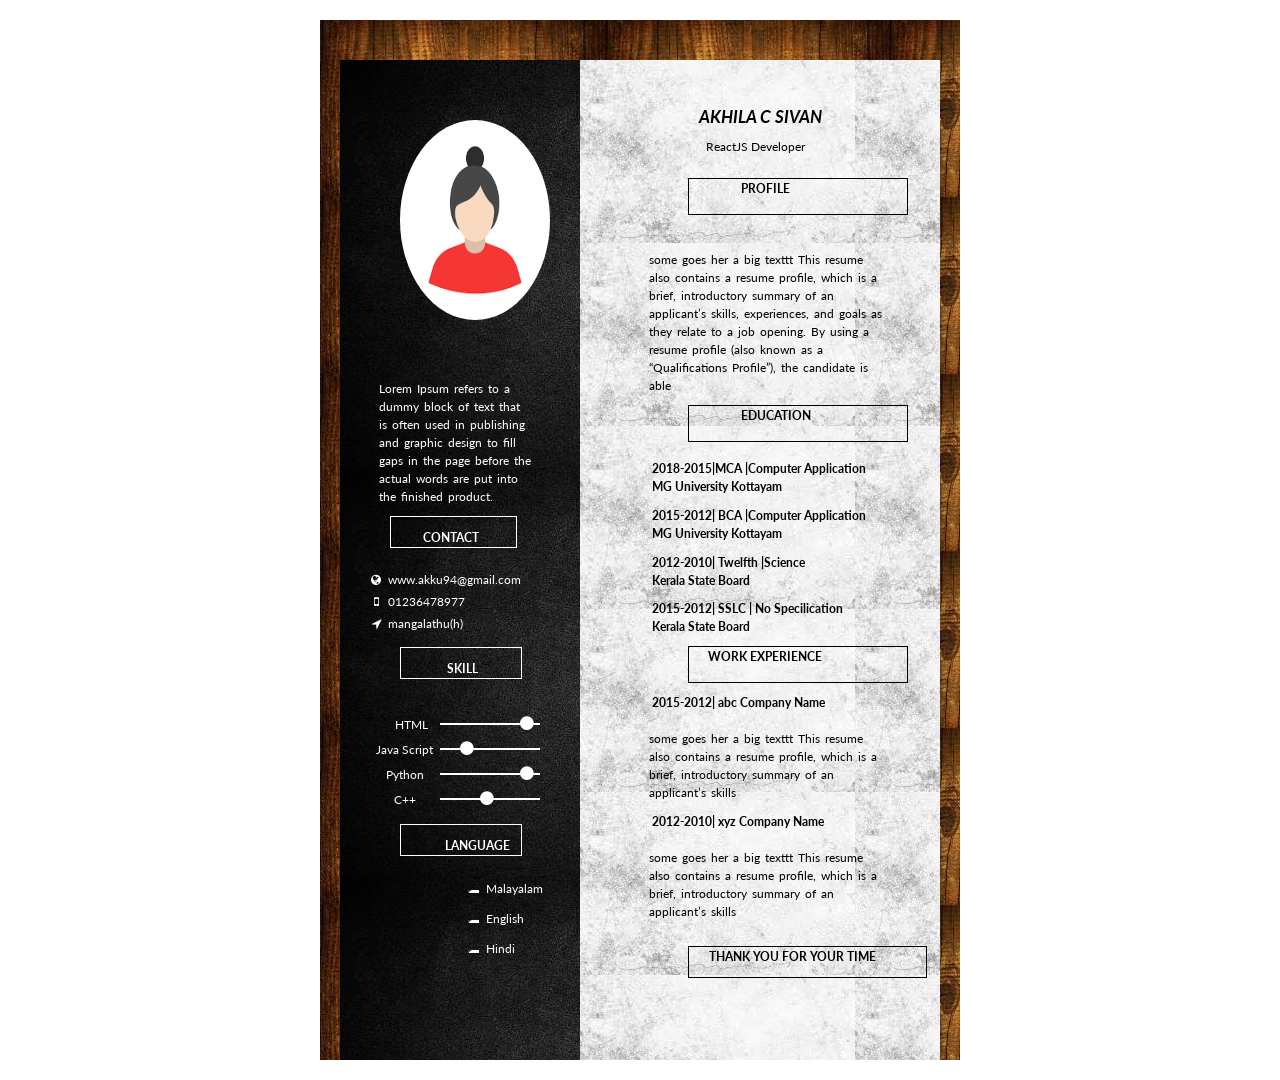
<file: index.html>
<html>
<head>

<link rel="stylesheet" type="text/css" href="css/stylecss.css">
<link rel="stylesheet" href="https://cdnjs.cloudflare.com/ajax/libs/font-awesome/4.7.0/css/font-awesome.min.css"> <!--  style for icon -->
<link href="https://fonts.googleapis.com/css?family=Lato" rel="stylesheet">
</head>

<body> 
	<!-- main div start -->
<div id="maindiv">
	<!-- left div start -->
	<div id="leftdiv">
				<img src="img/profilepic.png">
				<article>
						Lorem Ipsum refers to a dummy block of text that is often used in publishing and graphic design to fill gaps in the page before the actual words are put into the finished product. 
				</article>
				<!-- contact details start -->
				<div style="margin-left:2px">

						<div id="box">
								<p style=" margin-bottom: 25px; margin-left: -15px;" ><strong>CONTACT</strong></p>
						</div>
						<div style="margin-left: 1px;" id="stylehover">
							<table  class="contacttbstyle" cellspacing="5px" >
								<tr >
									<td style="font-color:white;"><p class="iconstyle"> <i style="color: white" class="fa fa-globe"></i></td> &nbsp; &nbsp;<td>www.akku94@gmail.com</p></td>
								</tr>
								<tr>
									<td>
									<p class="iconstyle"><i style="color: white" class="fa fa-mobile-phone"></i></td> &nbsp; &nbsp;
										<td>01236478977</p></td>
								</tr>
								<tr>
									<td>
								<p  style="margin-left: 2px;"><i style="color: white" class="fa fa-location-arrow"></i></td> &nbsp; &nbsp;<td>mangalathu(h)</p></td>
							</tr>
							</table>
						</div>
				 
			</div>
 			<!-- contact deatils end -->

 			<!--  skill start --> 
					<div style="margin-left: 15px;">
							<div id="box">
									<p style=" margin-bottom: 25px; margin-left: 1px"><b>SKILL </b></p>
				
							</div>
							<div style="margin-left: 15; padding-top: 30px;">
									<table cellspacing="5"> 
										<tr>
												<td>
													<p style="margin-left:14px">HTML</p>
												</td>

												<td>
												  <div>
														<div style="position: relative;left: 80px;"><i style="color: white;" class="fa fa-circle"></i>
										
														</div>
															<div style="position: relative; top: -8px;">
																<div style="width: 100px;height: 2px;background: white;">

																</div>
															</div>
												 </div>
											</td>
										</tr>
										<tr>
												<td>
													<p>Java Script</p>
												</td>
					
												<td>
						
													<div>
															<div style="position: relative;left: 20px;"><i style="color: white;" class="fa fa-circle"></i>
										
															</div>
															<div style="position: relative; top: -8px;">
																	<div style="width: 100px;height: 2px;background: white;">

																	</div>
															</div>
													</div>

											</td>
					
			  						 </tr>
									<tr>
											<td>
												<p>Python</p>
											</td>
											<td>
					
												<div>
														<div style="position: relative;left: 80px;"><i style="color: white;" class="fa fa-circle"></i>
										
														</div>
															<div style="position: relative; top: -8px;">
																<div style="width: 100px;height: 2px;background: white;">

																</div>
															</div>
												</div>


											</td>
								</tr>
								<tr>
											<td>
												<p>C++</p>
											</td>
											<td>
													<div style="position: relative;left: 40px;"><i style="color: white;" class="fa fa-circle"></i>
										
													</div>
														<div style="position: relative; top: -8px;">
															<div style="width: 100px;height: 2px;background: white;">

														</div>
														</div>
										</div>

					</td>
				</tr>
				</table>
			</div>
		</div>
			<div style="margin-left: 15px;">
		<div id="box">
			<p id="contactstyle1"><b>LANGUAGE</b></p>
			<ul>
				<li><p>Malayalam</p></li>
				<li><p>English</p></li>
				<li><p>Hindi</p></li>
				

			</ul>
		</div>
	</div>
		</div>
	<!-- 	left div end -->
	<!-- right div start -->
		<div id="rightdiv">
			<br>
			<br>
			
			<p ><h1>AKHILA C SIVAN</h1></p>

			 <p id="leftptag">ReactJS  Developer </p>
			 	<!-- profile details start -->
						<div>
							<div id="boxrigt">
									<h3 class="h3style">PROFILE</h3>
							</div>
									<article class="rightarticle">some goes her a big texttt This resume also contains a resume profile, which is a brief, introductory summary of an applicant’s skills, experiences, and goals as they relate to a job opening. By using a resume profile (also known as a “Qualifications Profile”), the candidate is able 
									</article>
					</div>
				<!-- 	profile details end	 -->
				<!-- education details start -->
						<div  style="text-align: center;">
								<div id="boxrigt">
										<h3 class="h3style">EDUCATION</h3>
								</div>
						</div>
						<strong>
								<section>
										2018-2015|MCA |Computer Application <br>MG University  Kottayam
								</section>
								<section class="sectionclass">
										2015-2012| BCA |Computer Application <br>MG University  Kottayam
								</section>
								<section class="sectionclass">
										2012-2010| Twelfth |Science <br> Kerala State Board
								</section>
								<section class="sectionclass">
										2015-2012| SSLC | No Specilication <br>Kerala State Board
								</section>
					</strong>
			
			<!-- education details end -->

			<!-- work  experience start -->
				<div>
						<div id="boxrigt">
								<h3 >WORK EXPERIENCE</h3>
						</div>
						<strong>
							<section class="sectionclass">
								2015-2012| abc Company Name
							</section>
							</strong>
							<article class="simpleartical">
								some goes her a big texttt This resume also contains a resume profile, which is a brief, introductory summary of an applicant’s skills
							</article>
						<strong>

							<section class="sectionclass">
								2012-2010| xyz Company Name
							</section>
						</strong>
						<article class="simpleartical">
								some goes her a big texttt This resume also contains a resume profile, which is a brief, introductory summary of an applicant’s skills
						</article>
				</div>
		<!-- 	work experince end -->
			<div class="lastbox">
					
					<h3>THANK YOU FOR YOUR TIME</h3>
			</div>

	</div>



	
	<!-- right div end -->

</div>
<!-- main div end -->
</body>

</html>
</file>
<file: css/stylecss.css>
/* sytyle for main div*/
#maindiv{
/*background-color:#F6F6F6;*/
	text-align:left;
	padding:20px;
	margin:20px auto;
	min-width:300px;
	max-width:600px;
	position:relative;
	max-height: 1000;
	width: 600%;
	height: 1000;
 	background-image: url("../img/backgroundimg.jpg");

}
/* sytyle for left div*/
#leftdiv{
	float: left;
	width: 40%;
	background-color: black;
	height:1000; 
	margin:20px auto;
/*padding:20px;*/
	background-image: url("../img/imgleft.jpg");
}
/* sytyle for right div*/
#rightdiv{
background-image: url("../img/rightbackimg.jpg");	
float: right;
background-color: white;
width: 60%;
height:1000;
margin:20px auto;
/*padding:20px;*/

}
/* sytyle for body*/
body
{
	
	font-family: 'Lato', sans-serif;
	font-size:12px;
	font-weight:normal;
	/*color:#000000;*/
	text-align:center;
	margin:0;
	padding:0;
	line-height:1.5em;
}
header{
	text-align:center;
	position:relative;
	z-index:1;
}

h1{
	font-size:1.4em;
	font-style:italic;
	font-weight:bold;
	margin:5px 0;
	text-align: center;
}
img{
	height: 20%;
	width: 150px;
	border-radius: 50%;
	padding: 25%;
	margin-top: 0;
	border-color: black;

}
article{
	padding-left:  10%;
	padding-right: 20%;
	word-spacing: 2px;
	color: white;
	margin-left: 15px;
}
/* sytyle for box */
#box{
	/*background-c
	olor: white;*/
	margin-top: 10px;
	border-width: thick;
	
	width: 30px;
	height: 30px;
	padding-left:  20%;
	padding-right: 20%;
    border:1px solid white;
    margin-left: 20%;
      margin-right: 20%;
}
/* sytyle for  contact details*/
#contactstyle{
	
	
	 text-align: center; 
	 margin-top: 5px; 
	 padding-right: 20px;
	 	 /*margin-left:0.2px; 
	 margin-right: 0.2px;*/
}
#contactstyle1{
	 text-align: center; 
	
 
	
	  margin-bottom: 25px; margin-left: -1px
}
/* sytyle for list*/
li
{
	list-style-image: url("../img/minus.jpg");
	
	list-style-image.width: 10px;
	list-style-image.height: 10px;
}
p{
	 color: white; 
	 text-align: center;
	font-size:12px;
}
hr
{
	border-radius: 25%;
	width: 550%; 
	border: 2px solid white;
}
#listyle
{
		list-style-image: url("img/minus.jpg");
		color: black;
	list-style-image.width: 10px;
	list-style-image.height: 10px;
}
/* style for left paragraph */
#leftptag
{
	color: black;"
	text-align: center;
	margin-left: -10;
}
/* style for right side box */
#boxrigt{
	/*background-color: white;*/
	margin-top: 10px;
	border-width: thick;
	width: 40%;
	height: 35px;
	padding-left:  0.5%;
	padding-right: 20%;
    border:1px solid black;
    margin-left: 30%;
      margin-right: 20%;
      display: inline-block;
}
/* style for right article */
.rightarticle
{
	display:block;
	padding-left:  15%;
	padding-right: 15%;
	padding-top: 10%;
	word-spacing: 2px;
	color: black;
	margin-left: 15px;

}
.vericaline{
	border:2px ;
  border-color: black;
  height: 10;
}
section{
	padding-top: 5%;
	display:block;
	margin-left: 20%;
}
.sectionclass{
padding-top: 3%;
}
.simpleartical{
	display:block;
	padding-left:  15%;
	padding-right: 15%;
	padding-top: 5%;
	word-spacing: 2px;
	color: black;
	margin-left: 15px;
}
/* style for last box */
.lastbox
{
	margin-top: 25px;
	border-width: thick;
	width: 200px;
	height: 30px;
	padding-left: 0.2%;
	padding-right: 10%;
    border:1px solid black;
    margin-left: 30%;
   margin-bottom: 10%
      margin-right: 20%;
}

#sectionstyle{
	padding-top: 10%;
	text-align: justify;
	text-align: left;

	margin-left: 0.5%;

}

h3{
	font-size:1em;
	font-weight:bold;
	margin:1px 0;
	text-align: center;
	margin-left: 5px;
	text-align: center;
}
.h3style{
	font-size:1em;
	font-weight:bold;
	margin:1px 0;
	text-align: left;
	margin-left: 50px;
}
.iconstyle{
	margin-left: 2px;
}
tr{

	color: white;
}
.contacttbstyle{
	margin-left: 20px;
	font-size:12px;

}
@media only screen and (max-device-width: 480px) {
body{font-size:18px;}
#maindiv{
/*background-color:#F6F6F6;*/
	text-align:left;
	padding:20px;
	margin:20px auto;
	min-width:300px;
	max-width:600px;
	position:relative;
	max-height: 640;
	width: 100%;
	height: 1000;
 	background-image: url("../img/backgroundimg.jpg");


}
#rightdiv{
background-image: url("../img/rightbackimg.jpg");	
float: right;
background-color: white;
width: 60%;
height:550;
margin:20px auto;
/*padding:20px;*/

}
}


tr:hover{
	
	background-color: silver;
}
</file>
